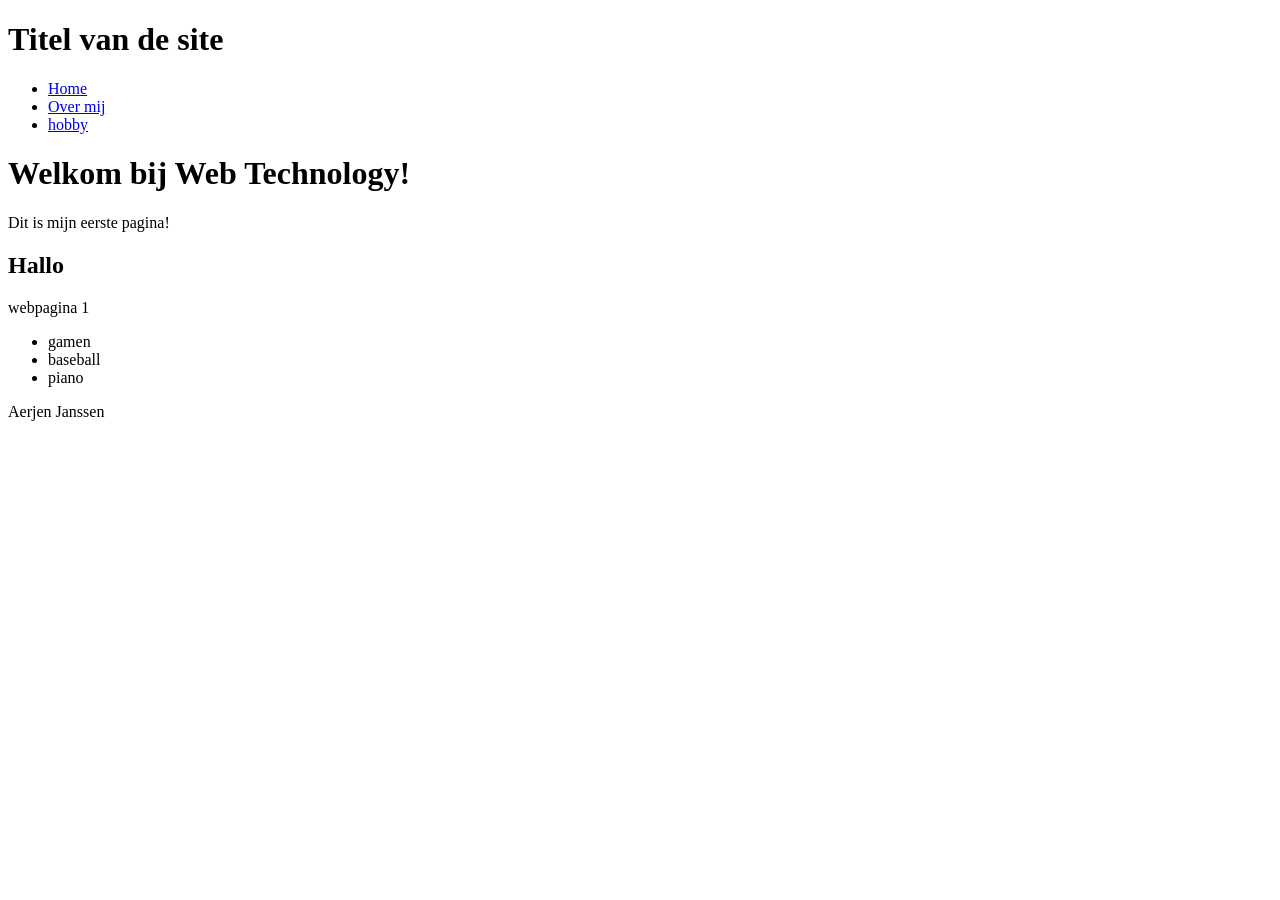
<file: labo01/index.html>
<!DOCTYPE html>
<html lang=nln">
<head>
    <meta charset="UTF-8">
    <meta name="viewport" content="width=device-width, initial-scale=1.0">
    <title>Mijn eerste pagina</title>
</head>
<body>
      <header>
<h1>Titel van de site</h1>
<nav>
<ul>
<li><a href="index.html">Home</a></li>
<li><a href="over-mij.html">Over mij</a></li>
<li><a href="hobby.html">hobby</a></li>
</ul>
</nav>
</header>
<main>
    <h1>Welkom bij Web Technology!</h1>
    <P>Dit is mijn eerste pagina!</P>
    <h2>Hallo</h2>
    <p>webpagina 1</p>
    <ul>
        <li>gamen</li>
        <li>baseball</li>
        <li>piano</li>
    </ul>
</main>
<footer>
    <p>Aerjen Janssen</p>

</footer>
</body>
</html>
</file>
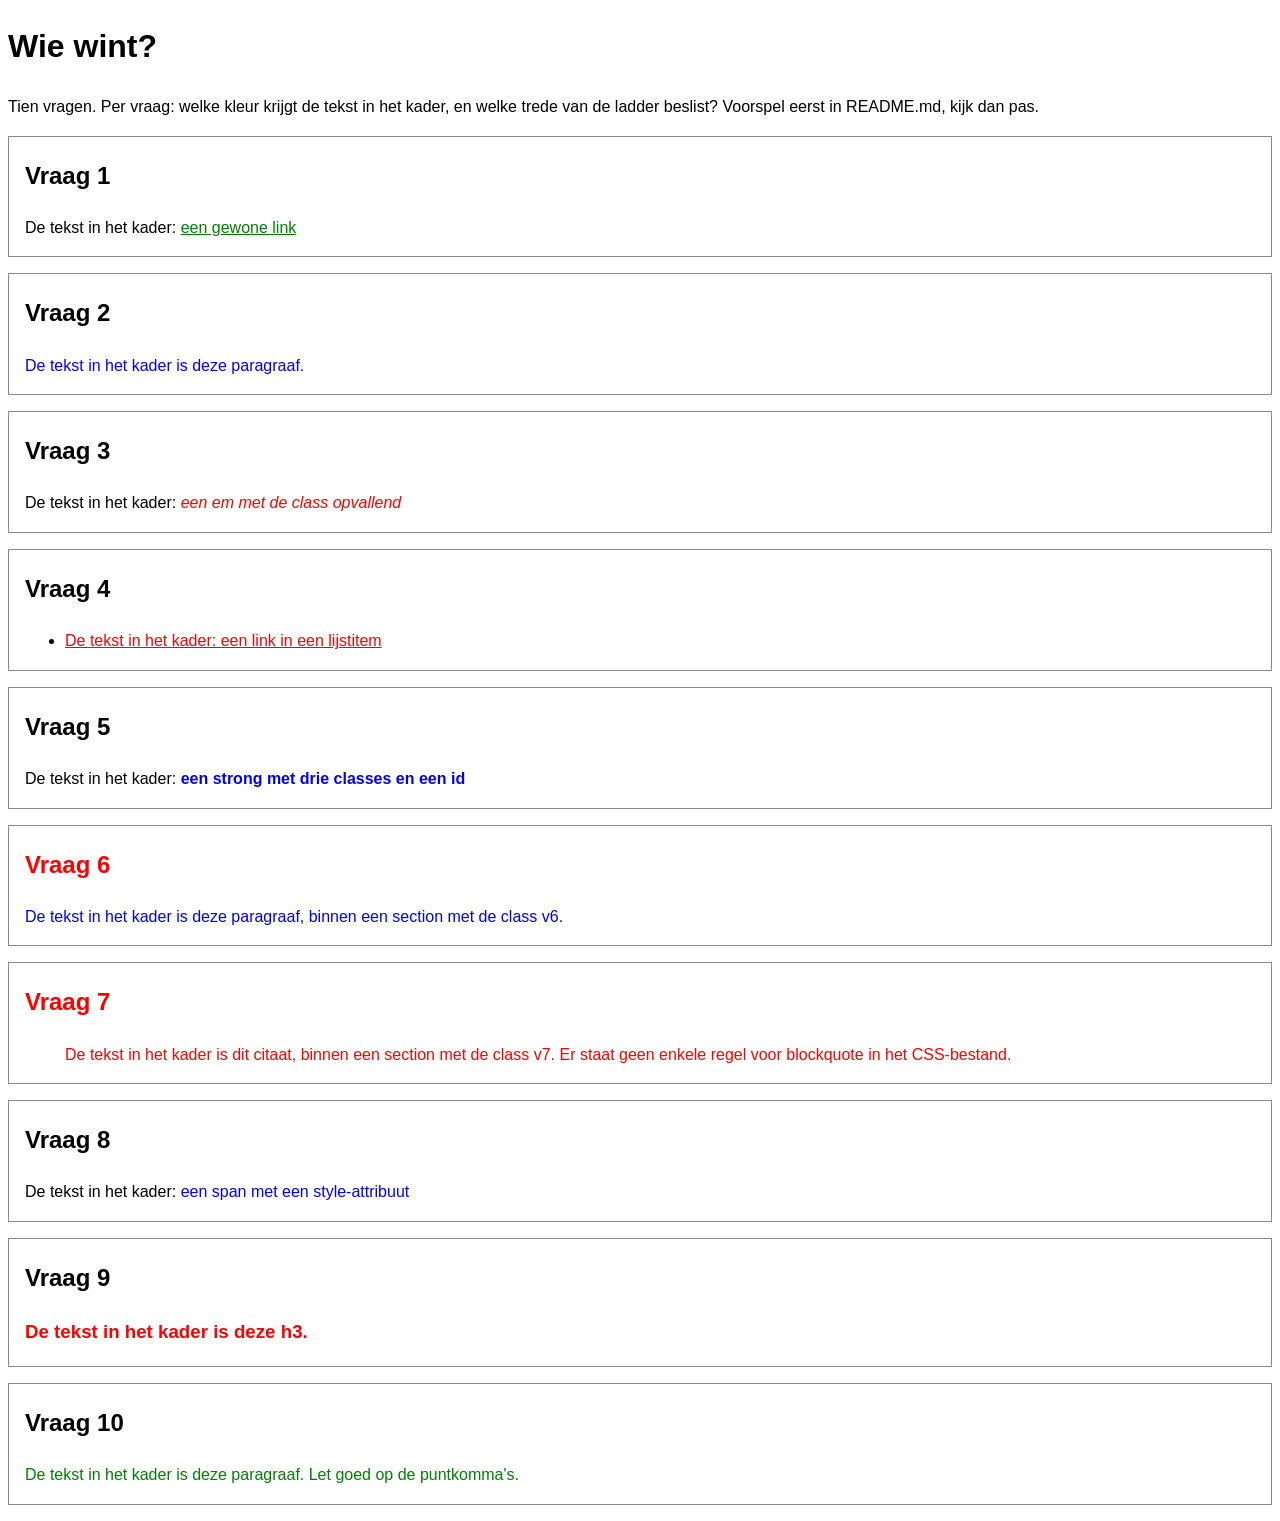
<file: labo-02/cascade/index.html>
<!-- index.html - oefening 3: voorspel, dan kijk. Wijzig dit bestand niet. -->
<!doctype html>
<html lang="nl">
  <head>
    <meta charset="utf-8">
    <meta name="viewport" content="width=device-width, initial-scale=1">
    <title>Wie wint? Tien vragen over de cascade</title>
    <link rel="stylesheet" href="css/stijl.css">
  </head>
  <body>
    <h1>Wie wint?</h1>
    <p>Tien vragen. Per vraag: welke kleur krijgt de tekst in het kader, en welke trede van de ladder beslist? Voorspel eerst in README.md, kijk dan pas.</p>

    <section class="vraag v1">
      <h2>Vraag 1</h2>
      <p>De tekst in het kader: <a href="#">een gewone link</a></p>
    </section>

    <section class="vraag v2">
      <h2>Vraag 2</h2>
      <p class="v2-tekst">De tekst in het kader is deze paragraaf.</p>
    </section>

    <section class="vraag v3">
      <h2>Vraag 3</h2>
      <p>De tekst in het kader: <em class="opvallend">een em met de class opvallend</em></p>
    </section>

    <section class="vraag v4">
      <h2>Vraag 4</h2>
      <ul>
        <li><a href="#">De tekst in het kader: een link in een lijstitem</a></li>
      </ul>
    </section>

    <section class="vraag v5">
      <h2>Vraag 5</h2>
      <p>De tekst in het kader: <strong class="een twee drie" id="v5-tekst">een strong met drie classes en een id</strong></p>
    </section>

    <section class="vraag v6">
      <h2>Vraag 6</h2>
      <p class="v6-tekst">De tekst in het kader is deze paragraaf, binnen een section met de class v6.</p>
    </section>

    <section class="vraag v7">
      <h2>Vraag 7</h2>
      <blockquote>De tekst in het kader is dit citaat, binnen een section met de class v7. Er staat geen enkele regel voor blockquote in het CSS-bestand.</blockquote>
    </section>

    <section class="vraag v8">
      <h2>Vraag 8</h2>
      <p>De tekst in het kader: <span class="v8-tekst" style="color: blue">een span met een style-attribuut</span></p>
    </section>

    <section class="vraag v9">
      <h2>Vraag 9</h2>
      <h3 class="v9-tekst">De tekst in het kader is deze h3.</h3>
    </section>

    <section class="vraag v10">
      <h2>Vraag 10</h2>
      <p class="v10-tekst">De tekst in het kader is deze paragraaf. Let goed op de puntkomma's.</p>
    </section>
  </body>
</html>
</file>
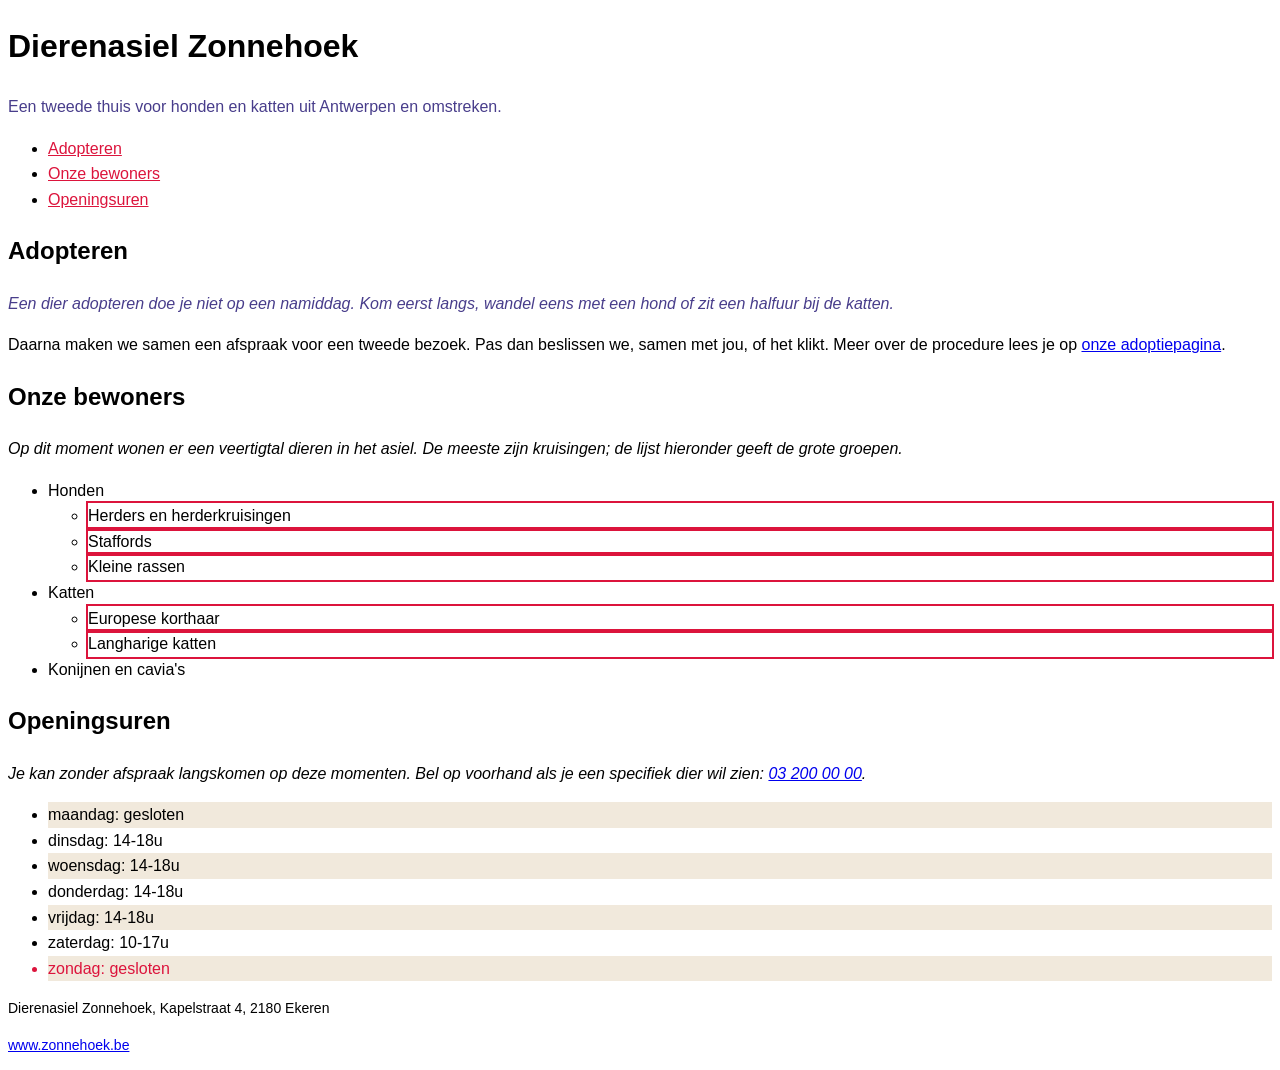
<file: labo-02/selectors/index.html>
<!-- index.html - oefening 2: selectors. Wijzig dit bestand niet; alles wat je nodig hebt, staat erin. -->
<!doctype html>
<html lang="nl">
  <head>
    <meta charset="utf-8">
    <meta name="viewport" content="width=device-width, initial-scale=1">
    <title>Dierenasiel Zonnehoek</title>
    <link rel="stylesheet" href="css/stijl.css">
  </head>
  <body>
    <header>
      <h1>Dierenasiel Zonnehoek</h1>
      <p class="slogan">Een tweede thuis voor honden en katten uit Antwerpen en omstreken.</p>
      <nav>
        <ul>
          <li><a href="#adopteren">Adopteren</a></li>
          <li><a href="#rassen">Onze bewoners</a></li>
          <li><a href="#uren">Openingsuren</a></li>
        </ul>
      </nav>
    </header>

    <main>
      <article>
        <h2 id="adopteren">Adopteren</h2>
        <p class="intro">Een dier adopteren doe je niet op een namiddag. Kom eerst langs, wandel eens met een hond of zit een halfuur bij de katten.</p>
        <p>Daarna maken we samen een afspraak voor een tweede bezoek. Pas dan beslissen we, samen met jou, of het klikt. Meer over de procedure lees je op <a href="https://www.zonnehoek.be/adoptie">onze adoptiepagina</a>.</p>

        <h2 id="rassen">Onze bewoners</h2>
        <p>Op dit moment wonen er een veertigtal dieren in het asiel. De meeste zijn kruisingen; de lijst hieronder geeft de grote groepen.</p>
        <ul class="rassen">
          <li>Honden
            <ul>
              <li>Herders en herderkruisingen</li>
              <li>Staffords</li>
              <li>Kleine rassen</li>
            </ul>
          </li>
          <li>Katten
            <ul>
              <li>Europese korthaar</li>
              <li>Langharige katten</li>
            </ul>
          </li>
          <li>Konijnen en cavia's</li>
        </ul>

        <h2 id="uren">Openingsuren</h2>
        <p>Je kan zonder afspraak langskomen op deze momenten. Bel op voorhand als je een specifiek dier wil zien: <a href="tel:+3232000000">03 200 00 00</a>.</p>
        <ul class="uren">
          <li>maandag: gesloten</li>
          <li>dinsdag: 14-18u</li>
          <li>woensdag: 14-18u</li>
          <li>donderdag: 14-18u</li>
          <li>vrijdag: 14-18u</li>
          <li>zaterdag: 10-17u</li>
          <li>zondag: gesloten</li>
        </ul>
      </article>
    </main>

    <footer>
      <p>Dierenasiel Zonnehoek, Kapelstraat 4, 2180 Ekeren</p>
      <p><a href="https://www.zonnehoek.be">www.zonnehoek.be</a></p>
    </footer>
  </body>
</html>
</file>
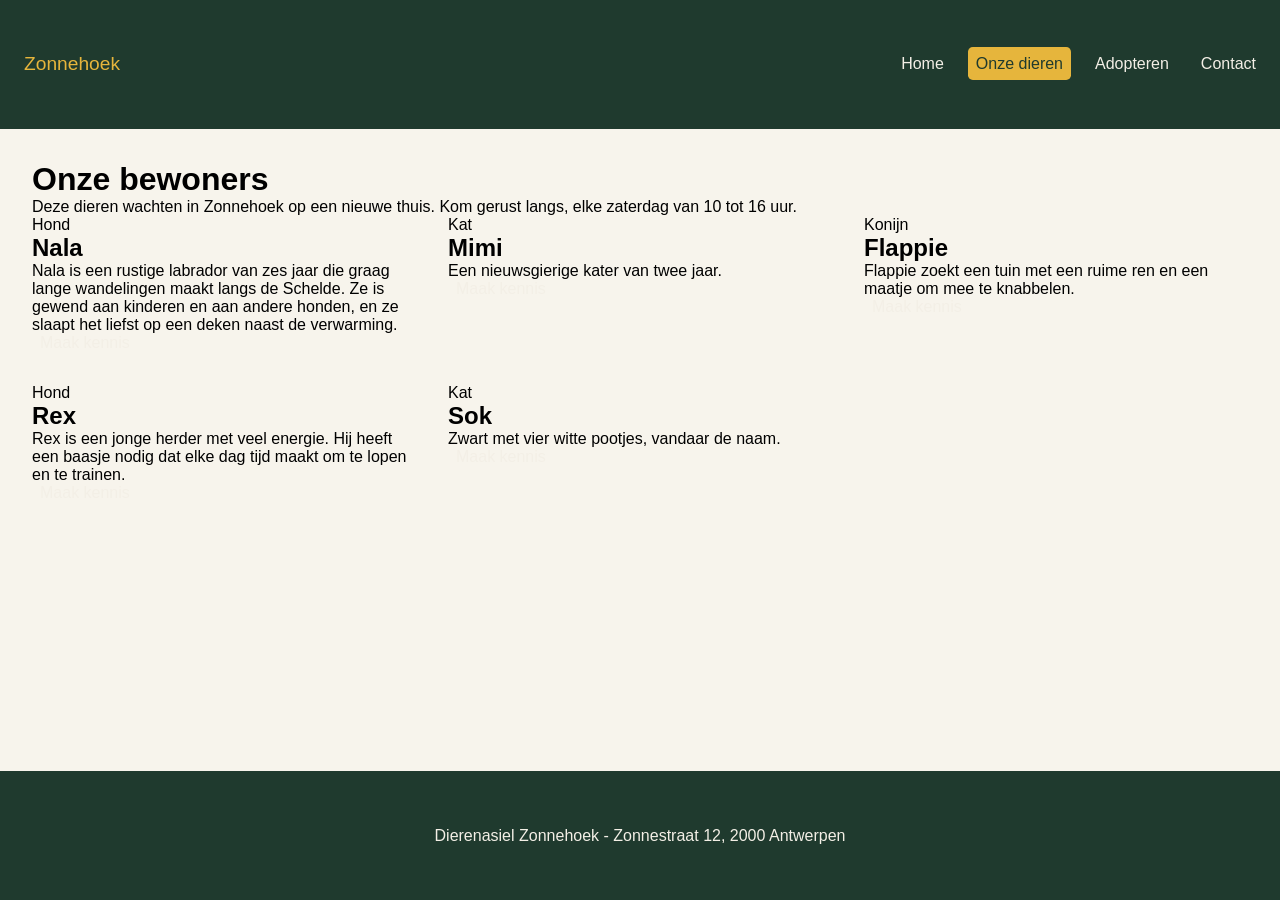
<file: labo-04/dierenasiel/index.html>
<!doctype html>
<html lang="nl">
<head>
  <meta charset="utf-8">
  <meta name="viewport" content="width=device-width, initial-scale=1">
  <title>Labo 4 - Dierenasiel Zonnehoek</title>
  <link rel="stylesheet" href="css/reset.css">
  <link rel="stylesheet" href="css/stijl.css">
</head>
<body>
  <!-- Do not change this file. Write your CSS in css/stijl.css.
       Not visible in the screenshot: on :hover and :focus the links in the
       navigation get an underline, and a button turns dark (#2b2b2b). -->
  <header>
    <a class="logo" href="index.html">Zonnehoek</a>
    <nav>
      <ul>
        <li><a href="index.html">Home</a></li>
        <li><a href="dieren.html" class="actief">Onze dieren</a></li>
        <li><a href="adopteren.html">Adopteren</a></li>
        <li><a href="contact.html">Contact</a></li>
      </ul>
    </nav>
  </header>
  <main>
    <h1>Onze bewoners</h1>
    <p class="intro">Deze dieren wachten in Zonnehoek op een nieuwe thuis. Kom gerust langs, elke zaterdag van 10 tot 16 uur.</p>
    <ul class="kaarten">
      <li class="kaart uitgelicht">
        <p class="soort">Hond</p>
        <h2>Nala</h2>
        <p class="beschrijving">Nala is een rustige labrador van zes jaar die graag lange wandelingen maakt langs de Schelde. Ze is gewend aan kinderen en aan andere honden, en ze slaapt het liefst op een deken naast de verwarming.</p>
        <a class="knop" href="#">Maak kennis</a>
      </li>
      <li class="kaart">
        <p class="soort">Kat</p>
        <h2>Mimi</h2>
        <p class="beschrijving">Een nieuwsgierige kater van twee jaar.</p>
        <a class="knop" href="#">Maak kennis</a>
      </li>
      <li class="kaart">
        <p class="soort">Konijn</p>
        <h2>Flappie</h2>
        <p class="beschrijving">Flappie zoekt een tuin met een ruime ren en een maatje om mee te knabbelen.</p>
        <a class="knop" href="#">Maak kennis</a>
      </li>
      <li class="kaart">
        <p class="soort">Hond</p>
        <h2>Rex</h2>
        <p class="beschrijving">Rex is een jonge herder met veel energie. Hij heeft een baasje nodig dat elke dag tijd maakt om te lopen en te trainen.</p>
        <a class="knop" href="#">Maak kennis</a>
      </li>
      <li class="kaart">
        <p class="soort">Kat</p>
        <h2>Sok</h2>
        <p class="beschrijving">Zwart met vier witte pootjes, vandaar de naam.</p>
        <a class="knop" href="#">Maak kennis</a>
      </li>
    </ul>
  </main>
  <footer>
    <p>Dierenasiel Zonnehoek - Zonnestraat 12, 2000 Antwerpen</p>
  </footer>
</body>
</html>
</file>
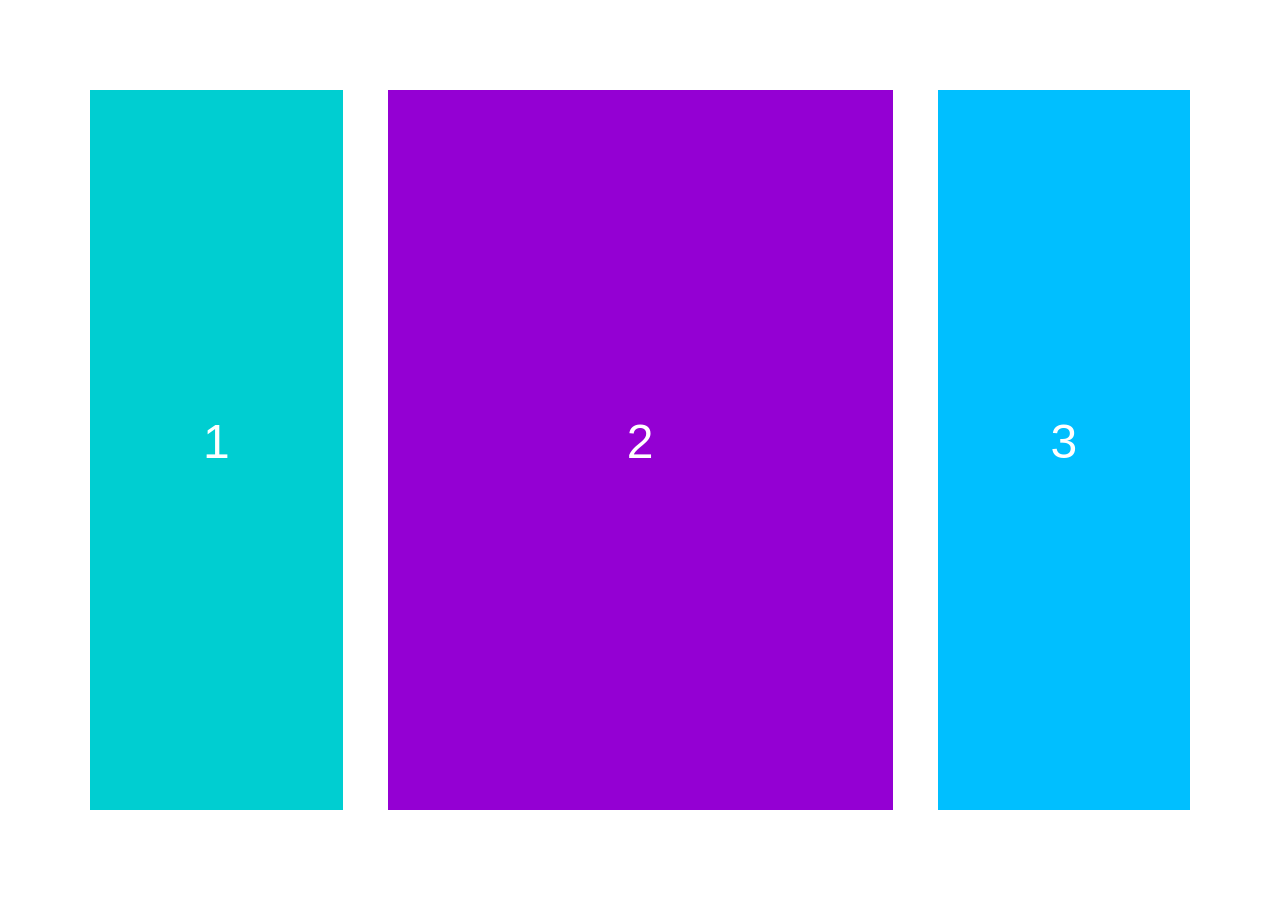
<file: labo-04/kolommen/index.html>
<!doctype html>
<html lang="nl">
<head>
  <meta charset="utf-8">
  <meta name="viewport" content="width=device-width, initial-scale=1">
  <title>Labo 4 - Drie kolommen</title>
  <link rel="stylesheet" href="css/reset.css">
  <link rel="stylesheet" href="css/stijl.css">
</head>
<body>
  <!-- Do not change this file. Write your CSS in css/stijl.css. -->
  <main>
    <div>1</div>
    <div>2</div>
    <div>3</div>
  </main>
</body>
</html>
</file>
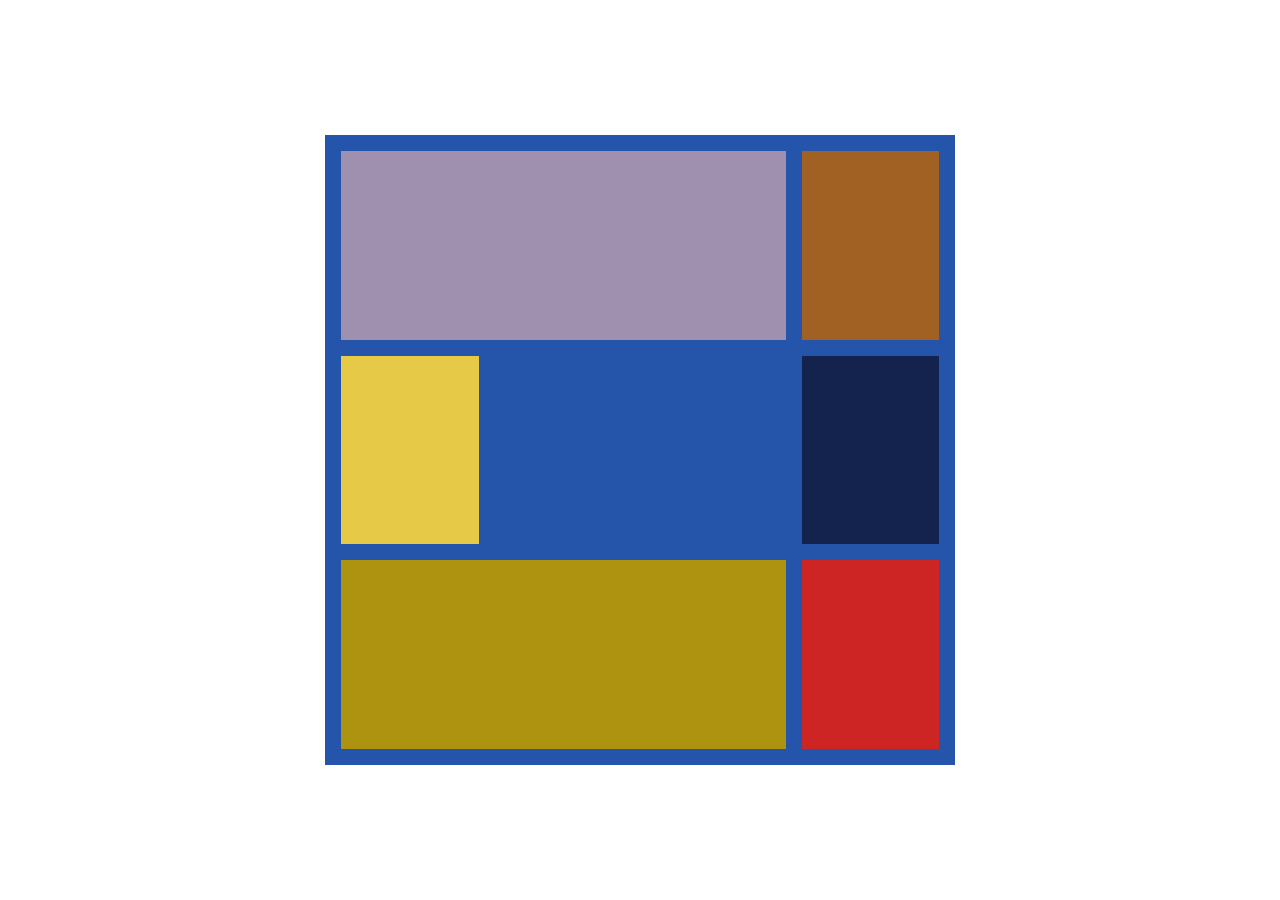
<file: labo-04/mondriaan/index.html>
<!doctype html>
<html lang="nl">
<head>
  <meta charset="utf-8">
  <meta name="viewport" content="width=device-width, initial-scale=1">
  <title>Labo 4 - Mondriaan</title>
  <link rel="stylesheet" href="css/reset.css">
  <link rel="stylesheet" href="css/stijl.css">
</head>
<body>
  <!-- Do not change this file. Write your CSS in css/stijl.css. -->
  <main class="schilderij">
    <div class="lila"></div>
    <div class="bruin"></div>
    <div class="geel"></div>
    <div class="marine"></div>
    <div class="olijf"></div>
    <div class="rood"></div>
  </main>
</body>
</html>
</file>
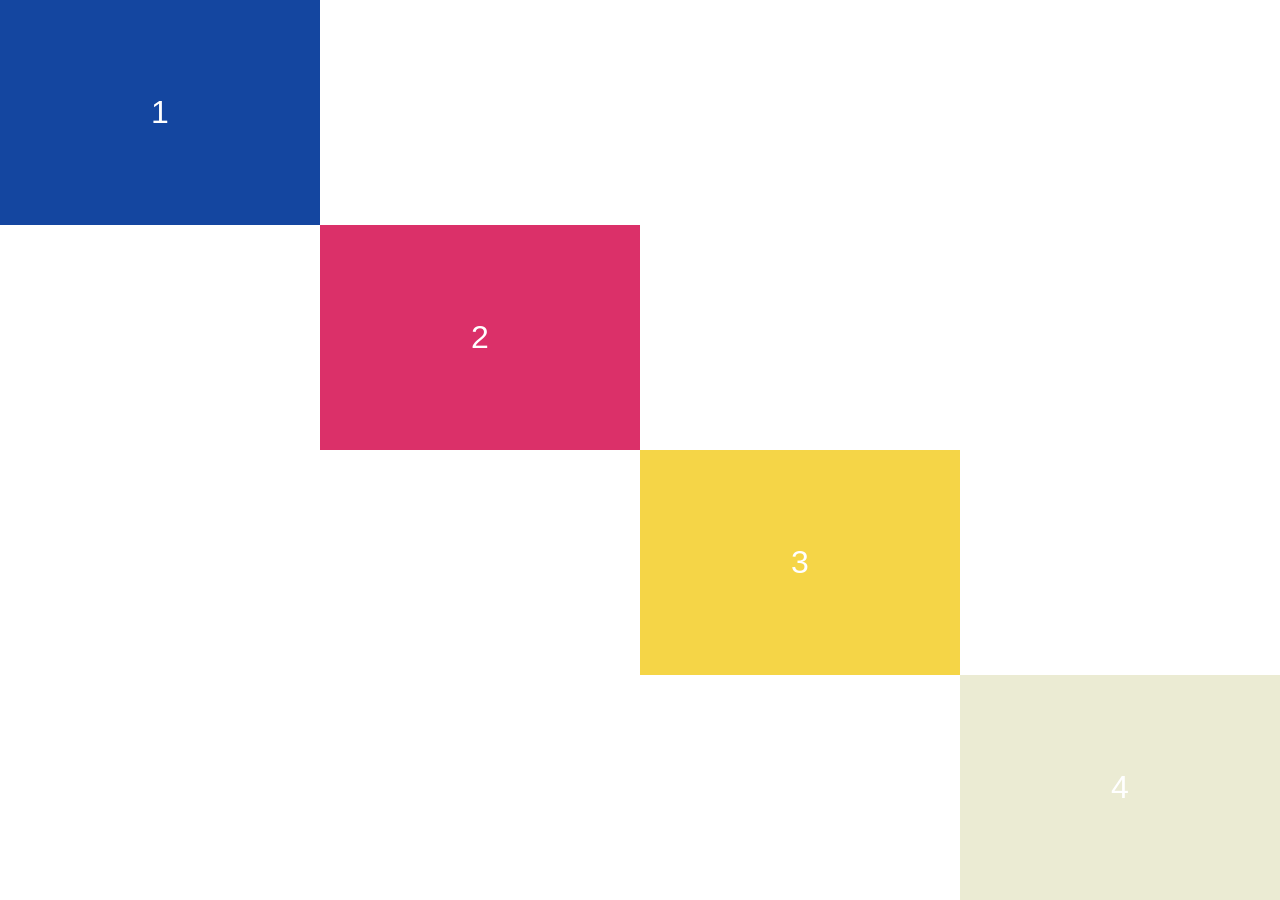
<file: labo-04/trap/index.html>
<!doctype html>
<html lang="nl">
<head>
  <meta charset="utf-8">
  <meta name="viewport" content="width=device-width, initial-scale=1">
  <title>Labo 4 - Trap</title>
  <link rel="stylesheet" href="css/reset.css">
  <link rel="stylesheet" href="css/stijl.css">
</head>
<body>
  <!-- Do not change this file. Write your CSS in css/stijl.css. -->
  <main class="trap">
    <div class="trede">1</div>
    <div class="trede">2</div>
    <div class="trede">3</div>
    <div class="trede">4</div>
  </main>
</body>
</html>
</file>
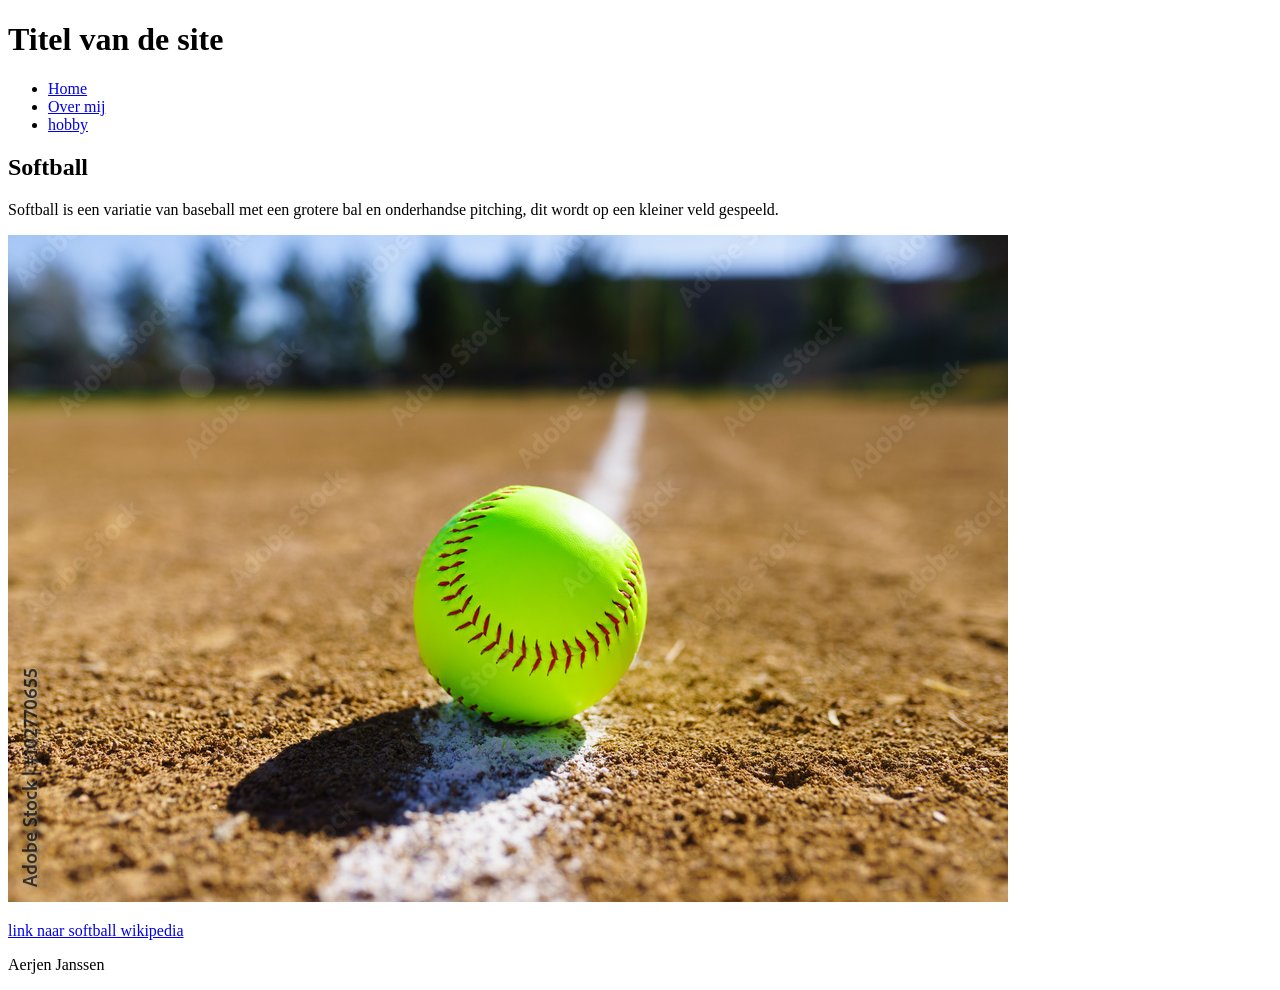
<file: labo01/hobby.html>
<!DOCTYPE html>
<html lang="en">
<head>
    <meta charset="UTF-8">
    <meta name="viewport" content="width=device-width, initial-scale=1.0">
    <title>Document</title>
</head>
<body>
    <header>
<h1>Titel van de site</h1>
<nav>
<ul>
<li><a href="index.html">Home</a></li>
<li><a href="over-mij.html">Over mij</a></li>
<li><a href="hobby.html">hobby</a></li>
</ul>
</nav>
</header>
<main>
<!-- unieke content van deze pagina -->
 <h2>Softball</h2>
 <p>Softball is een variatie van baseball met een grotere bal en onderhandse pitching, dit wordt op een kleiner veld gespeeld.</p>
 <img src="afbeeldingen/softball.jpg" alt="een softball op een softballveld">
<p><a href="https://nl.wikipedia.org/wiki/Softbal"> link naar softball wikipedia</a></p>
</main>
<footer>
    <p>Aerjen Janssen</p>

</footer>

</body>
</html>
</file>
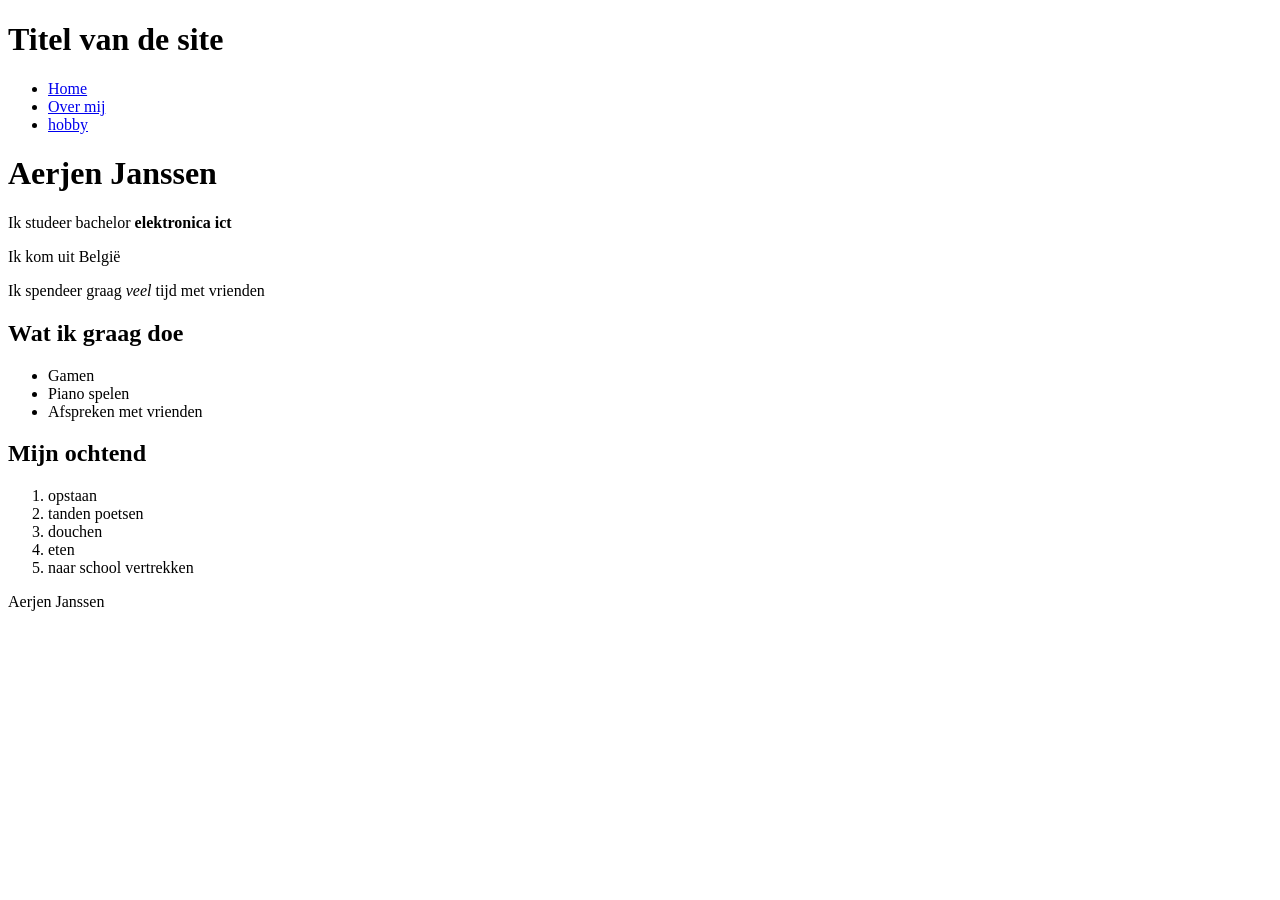
<file: labo01/over-mij.html>
<!DOCTYPE html>
<html lang="en">
<head>
    <meta charset="UTF-8">
    <meta name="viewport" content="width=device-width, initial-scale=1.0">
    <title>Document</title>
</head>
<body>
    <!--header: een plek waar een logo en een navigatie is  -->
    <!--nav: navigatie met links-->
    <!--main: dominante inoud van een document -->
    <!--footer: onderste balk van webpagina-->
    <!--article: een op zichzelf staande stuk info dat herhaald kan voorkomen-->
    <!--aside: zijbalk met info-->
    <!--a: een link-->
    <!--img: afbeelding-->
      <header>
<h1>Titel van de site</h1>
<nav>
<ul>
<li><a href="index.html">Home</a></li>
<li><a href="over-mij.html">Over mij</a></li>
<li><a href="hobby.html">hobby</a></li>
</ul>
</nav>
</header>
<main>
    <h1>Aerjen Janssen</h1>
    <p>Ik studeer bachelor <strong>elektronica ict</strong> </p>
    <p>Ik kom uit België</p>
    <p>Ik spendeer graag <em>veel</em> tijd met vrienden</p>
    <h2>Wat ik graag doe</h2>
    <ul> 
        <li>Gamen</li>
        <li>Piano spelen</li>
        <li>Afspreken met vrienden</li>
    </ul>
    <h2>Mijn ochtend</h2>
    <ol>
        <li>opstaan</li>
        <li>tanden poetsen</li>
        <li>douchen</li>
        <li>eten</li>
        <li>naar school vertrekken</li>
    </ol>
</main>
<footer>
    <p>Aerjen Janssen</p>

</footer>
    
</body>
</html>
</file>
<file: labo-02/cascade/css/stijl.css>
/* stijl.css - oefening 3: voorspel, dan kijk. Wijzig dit bestand niet. */

/* Opmaak van de pagina zelf; doet niet mee in de vragen. */
body {
  font-family: Verdana, sans-serif;
  line-height: 1.6;
}

.vraag {
  border: 1px solid #8a8a89;
  padding: 0 1rem;
  margin-bottom: 1rem;
}

/* ---- vraag 1 ---- */
a {
  color: green;
}

/* ---- vraag 2 ---- */
.v2-tekst {
  color: red;
}

.v2-tekst {
  color: blue;
}

/* ---- vraag 3 ---- */
.opvallend {
  color: red;
}

em {
  color: blue;
}

/* ---- vraag 4 ---- */
.v4 > a {
  color: green;
}

.v4 a {
  color: red;
}

/* ---- vraag 5 ---- */
.een.twee.drie {
  color: red;
}

#v5-tekst {
  color: blue;
}

/* ---- vraag 6 ---- */
.v6 {
  color: red;
}

.v6-tekst {
  color: blue;
}

/* ---- vraag 7 ---- */
.v7 {
  color: red;
}

/* ---- vraag 8 ---- */
.v8-tekst {
  color: red;
}

/* ---- vraag 9 ---- */
h3 {
  color: red !important;
}

.v9-tekst {
  color: blue;
}

/* ---- vraag 10 ---- */
.v10-tekst {
  color: green;
  font-size: 1.5rem
  color: blue;
}
</file>
<file: labo-02/selectors/css/stijl.css>
/* stijl.css - oefening 2: selectors schrijven en lezen */

/* Schrijf onder elke opdracht de regel met de selector die precies die
   elementen raakt. Gebruik de declaratie die erbij staat, zodat je in de
   browser meteen ziet wat je raakte. Voeg niets toe aan index.html. */

body {
  font-family: Verdana, sans-serif;
  line-height: 1.6;
}

/* 1. alle links in de navigatie -> color: crimson; */
nav a {
      color: crimson;
}


/* 2. alleen de paragrafen in de footer -> font-size: 0.875rem; */
footer p {
      font-size: 0.875rem;
}


/* 3. alleen de lijstitems van het BUITENSTE niveau in de lijst met de class
      rassen (dus niet de items van de binnenlijsten) -> outline: 2px solid crimson;
      (outline tekent een kader rond precies het element dat je raakte; de
      property zelf komt in hoofdstuk 3) */
      .rassen ul > li {
            outline: 2px solid crimson; 
      }


/* 4. de paragraaf die onmiddellijk na elke h2 komt -> font-style: italic; */
h2 + p {
      font-style: italic;
}


/* 5. elk oneven item in de lijst met openingsuren -> background-color: #f1e9dc; */
.uren li:nth-child(odd){
      background-color: #f1e9dc;
}


/* 6. het laatste item in de lijst met openingsuren -> color: crimson; */
.uren li:last-child {
      color: crimson;
}


/* 7. de slogan en de intro tegelijk, in één regel -> color: darkslateblue; */
.intro, .slogan {
      color: darkslateblue;
}

/* 8. elke link in main wanneer de muis erover gaat OF wanneer ze focus heeft
      -> background-color: yellow; */
nav a:hover, 
nav a:focus {
      background-color: yellow;
}


/* ---- Lezen: welke elementen raken deze vijf selectors? Schrijf het antwoord
   in één zin per selector in README.md. Verander hier niets. ---- */

/* a. header nav ul li a */
/* b. article > p */
/* c. .uren li:nth-child(3) */
/* d. h2 ~ p */
/* e. .rassen li:first-child */
</file>
<file: labo-04/dierenasiel/css/stijl.css>
/* stijl.css - labo 4, dierenasiel (reset.css is linked before this file) */

/* === tokens === */
:root {
--papier: #f7f4ec; 
--inkt: #2b2b2b; 
--gedempt: #6b6b6b ; 
--knop:  #1f3a2e;
--tekst:  #f3efe6; 
--accent:  #e6b53c; 
}

/* === your rules === */
header {
    padding: 1rem;
    display: flex; 
    justify-content: flex-start;
    align-items: center;
    flex-direction: row;
    justify-content: space-between;
    background-color:  #1f3a2e;
    
}
ul{
   margin: 0;
    padding: 0;
    list-style-type: none;
    display: flex;
    gap: 1rem   ;
}
a {
    
    color: #f3efe6;
    text-decoration: none;
    padding: .5rem;     
    
}
body {
    font-family: Arial, Arial, Helvetica, sans-serif;
}
ul a.actief ,a:hover, a:active {
    background-color: #e6b53c;
    border-radius: 0.3rem;
    color: #1f3a2e;
}
header > a {
    color:#e6b53c;
    font-size: 1.2rem;
}
.kaarten {
    display: grid;
    grid-template-columns: 1fr 1fr 1fr;
    gap: 2rem;

    
    
}
.kaarten:nth-child(1){
    grid-column: 1/3;
}
main {
    padding: 2rem;

}
body{
   
    display: grid;
    justify-content: space-between 85vh;
    grid-template-rows: 1fr 5fr 1fr;
    background-color: var(--papier);
   height: 100vh;
   
   
   
}
footer{
    display: flex;
    background-color: var(--knop);
    align-items: center;
    justify-content: center;
    color: var(--tekst);
    
    
}
</file>
<file: labo-04/kolommen/css/stijl.css>
/* stijl.css - labo 4, kolommen (reset.css is linked before this file) */

/* === tokens === */
:root {

}

/* === your rules === */
main {
    display: grid;
    grid-template-columns: 1fr 2fr 1fr;
    gap: 5vh;
    text-align: center;

    height: 100%;
    /* background-color: red; */

}
body {
    height: 100vh;
    padding: 10vh;
    font-family: arial;
    font-size: 3rem;
    color: white;

}
div:nth-child(1){
    background-color: darkturquoise;
}
div:nth-child(2){
    background-color: darkviolet;
}
div:nth-child(3){
    background-color: deepskyblue;
}
main div{
    padding-top: 36vh;
}
</file>
<file: labo-04/mondriaan/css/stijl.css>
/* stijl.css - labo 4, mondriaan (reset.css is linked before this file) */

/* === tokens === */
:root {
--blauw: #2554ab;
--lila: #a090af;
--bruin: #a16122; 
--geel:#e7c948 ; 
--marine: #13234e;
--olijf: #ae9310; 
--rood: #cd2424; 
}

/* === your rules === */
.schilderij {
   
}
main{
   width: 70vh;
   height: 70vh;
   margin: 15vh auto;
   background-color: var(--blauw);
   display: grid ;
   grid-template-columns: 1fr 1fr 1fr 1fr;
   gap: 1rem;
   padding: 1rem;

}

main > div {
    min-height: 10px;
    
}
.bruin{
    background-color: var(--bruin);
   
}
.lila{
    background-color: var(--lila);
     grid-column-start: 1;
    grid-column-end: 4;
}
.geel {
    background-color: var(--geel);
}
.marine {
background-color: var(--marine);
grid-column: 4/5;
}
.olijf{
    background-color: var(--olijf);
    grid-column: 1/4;
}
.rood{
    background-color: var(--rood);
}
</file>
<file: labo-04/trap/css/stijl.css>
/* stijl.css - labo 4, trap (reset.css is linked before this file) */

/* === tokens === */
:root {
--blauw: #1446a0 ;
--roze: #db3069; 
--geel: #f5d547; 
--beige: #ebebd3; 
}

/* === your rules === */
main {
    height: 100vh;
}
.trap {
    display:grid; 
    font-family: arial;
    color: white;
    grid-template-columns: 1fr 1fr 1fr 1fr;
    font-size: 2rem;
    
    
}
div:nth-child(1){
    background-color: var(--blauw);
    grid-column: 1/2;
    display: flex;
    justify-content: center;
    align-items: center;


}
div:nth-child(2){
    background-color: var(--roze);
    grid-column: 2/3;
    grid-row: 2;
    display: flex;
    justify-content: center;
    align-items: center;

}
div:nth-child(3){
    background-color: var(--geel);
    grid-column: 3/4;
    grid-row: 3;
    display: flex;
    justify-content: center;
    align-items: center;
    

}
div:nth-child(4){
    background-color: var(--beige);
    grid-column: 4/5;
    grid-row: 4;
    display: flex;
    justify-content: center;
    align-items: center;

}
</file>
